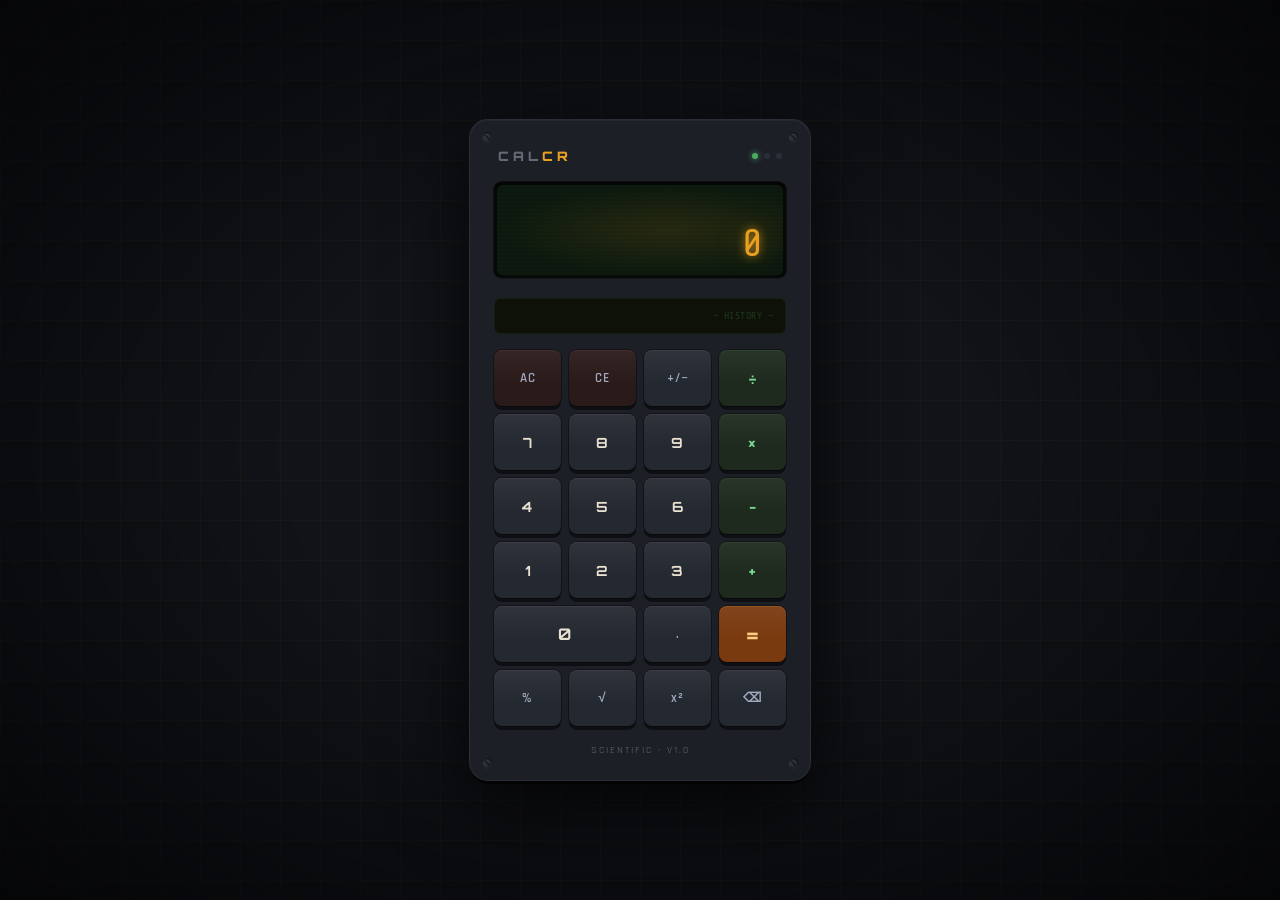
<file: index.html>
<!DOCTYPE html>
<html lang="en">
<head>
<meta charset="UTF-8">
<meta name="viewport" content="width=device-width, initial-scale=1.0">
<title>Calcr — Calculator</title>
<link href="https://fonts.googleapis.com/css2?family=Share+Tech+Mono&family=Orbitron:wght@400;700;900&family=Rajdhani:wght@300;400;600&display=swap" rel="stylesheet">
<style>
  :root {
    --bg:       #111318;
    --chassis:  #1c1f26;
    --panel:    #15181e;
    --display:  #0d1a0f;
    --led:      #e8a020;
    --led-dim:  rgba(232,160,32,0.35);
    --led-glow: rgba(232,160,32,0.12);
    --btn-base: #242830;
    --btn-top:  #2d3140;
    --btn-op:   #1e2a1e;
    --btn-op-top: #253225;
    --btn-eq:   #7a3a10;
    --btn-eq-top: #c96a2a;
    --btn-clear:#2a1a1a;
    --btn-clear-top: #3d2020;
    --text:     #e8e0d0;
    --muted:    #666a75;
    --accent:   #e8a020;
    --green:    #4aaa60;
    --border:   #2a2e38;
    --screw:    #1a1d24;
  }

  * { margin: 0; padding: 0; box-sizing: border-box; }

  body {
    font-family: 'Rajdhani', sans-serif;
    background: var(--bg);
    min-height: 100vh;
    display: flex;
    align-items: center;
    justify-content: center;
    position: relative;
    overflow: hidden;
  }

  /* Grid background */
  body::before {
    content: '';
    position: fixed;
    inset: 0;
    background-image:
      linear-gradient(rgba(232,160,32,0.03) 1px, transparent 1px),
      linear-gradient(90deg, rgba(232,160,32,0.03) 1px, transparent 1px);
    background-size: 40px 40px;
    pointer-events: none;
  }

  /* Vignette */
  body::after {
    content: '';
    position: fixed;
    inset: 0;
    background: radial-gradient(ellipse at center, transparent 40%, rgba(0,0,0,0.7) 100%);
    pointer-events: none;
  }

  .machine {
    position: relative;
    z-index: 1;
    background: var(--chassis);
    border-radius: 18px;
    padding: 28px 24px 24px;
    width: 340px;
    box-shadow:
      0 0 0 1px var(--border),
      0 4px 0 rgba(0,0,0,0.6),
      0 24px 80px rgba(0,0,0,0.8),
      inset 0 1px 0 rgba(255,255,255,0.04);
    opacity: 0;
    transform: translateY(24px) scale(0.97);
    animation: bootUp 0.8s cubic-bezier(0.16, 1, 0.3, 1) forwards;
  }
  @keyframes bootUp {
    to { opacity: 1; transform: translateY(0) scale(1); }
  }

  /* Corner screws */
  .screw {
    position: absolute;
    width: 10px; height: 10px;
    border-radius: 50%;
    background: radial-gradient(circle at 35% 35%, #3a3e4a, var(--screw));
    box-shadow: inset 0 1px 2px rgba(0,0,0,0.8), 0 1px 0 rgba(255,255,255,0.04);
  }
  .screw::after {
    content: '';
    position: absolute;
    top: 50%; left: 50%;
    transform: translate(-50%, -50%) rotate(45deg);
    width: 6px; height: 1px;
    background: rgba(0,0,0,0.5);
    box-shadow: 0 0 0 0.5px rgba(0,0,0,0.3);
  }
  .screw-tl { top: 12px; left: 12px; }
  .screw-tr { top: 12px; right: 12px; }
  .screw-bl { bottom: 12px; left: 12px; }
  .screw-br { bottom: 12px; right: 12px; }

  /* Brand strip */
  .brand-strip {
    display: flex;
    align-items: center;
    justify-content: space-between;
    margin-bottom: 18px;
    padding: 0 4px;
  }
  .brand-name {
    font-family: 'Orbitron', sans-serif;
    font-size: 13px;
    font-weight: 900;
    letter-spacing: 4px;
    color: var(--muted);
    text-transform: uppercase;
  }
  .brand-name span { color: var(--accent); }
  .status-lights {
    display: flex;
    gap: 6px;
    align-items: center;
  }
  .dot {
    width: 6px; height: 6px;
    border-radius: 50%;
  }
  .dot-on  { background: var(--green); box-shadow: 0 0 6px var(--green); }
  .dot-off { background: #2a2e38; }

  /* Display */
  .display-housing {
    background: #0a0d0a;
    border-radius: 8px;
    padding: 3px;
    margin-bottom: 20px;
    box-shadow:
      inset 0 2px 8px rgba(0,0,0,0.9),
      0 1px 0 rgba(255,255,255,0.04),
      0 0 0 1px rgba(0,0,0,0.5);
  }
  .display {
    background: var(--display);
    border-radius: 6px;
    padding: 16px 18px 12px;
    min-height: 90px;
    display: flex;
    flex-direction: column;
    justify-content: space-between;
    position: relative;
    overflow: hidden;
  }
  /* Scanlines effect */
  .display::after {
    content: '';
    position: absolute;
    inset: 0;
    background: repeating-linear-gradient(
      0deg,
      transparent,
      transparent 2px,
      rgba(0,0,0,0.07) 2px,
      rgba(0,0,0,0.07) 4px
    );
    pointer-events: none;
    border-radius: 6px;
  }
  /* LED glow overlay */
  .display::before {
    content: '';
    position: absolute;
    inset: 0;
    background: radial-gradient(ellipse at 60% 50%, var(--led-glow) 0%, transparent 70%);
    pointer-events: none;
    border-radius: 6px;
    transition: opacity 0.3s;
  }

  .display-expression {
    font-family: 'Share Tech Mono', monospace;
    font-size: 12px;
    color: var(--led-dim);
    text-align: right;
    letter-spacing: 1px;
    min-height: 16px;
    overflow: hidden;
    text-overflow: ellipsis;
    white-space: nowrap;
    position: relative;
    z-index: 1;
  }
  .display-main {
    font-family: 'Share Tech Mono', monospace;
    font-size: 38px;
    color: var(--led);
    text-align: right;
    letter-spacing: 2px;
    line-height: 1;
    text-shadow:
      0 0 10px rgba(232,160,32,0.8),
      0 0 30px rgba(232,160,32,0.3),
      0 0 60px rgba(232,160,32,0.1);
    position: relative;
    z-index: 1;
    transition: font-size 0.1s;
    word-break: break-all;
  }
  .display-main.small  { font-size: 26px; }
  .display-main.xsmall { font-size: 20px; }

  /* History tape */
  .history-tape {
    background: #0e1108;
    border-radius: 6px;
    padding: 8px 12px;
    margin-bottom: 16px;
    max-height: 64px;
    overflow-y: auto;
    scrollbar-width: none;
    border: 1px solid rgba(74,170,96,0.1);
  }
  .history-tape::-webkit-scrollbar { display: none; }
  .history-entry {
    font-family: 'Share Tech Mono', monospace;
    font-size: 11px;
    color: rgba(74,170,96,0.5);
    text-align: right;
    line-height: 1.8;
    letter-spacing: 0.5px;
  }
  .history-entry:last-child { color: rgba(74,170,96,0.8); }

  /* Keypad */
  .keypad {
    display: grid;
    grid-template-columns: repeat(4, 1fr);
    gap: 8px;
  }

  .btn {
    position: relative;
    border: none;
    border-radius: 8px;
    cursor: pointer;
    font-family: 'Orbitron', sans-serif;
    font-size: 14px;
    font-weight: 700;
    letter-spacing: 0.5px;
    height: 56px;
    transition: transform 0.08s, box-shadow 0.08s;
    user-select: none;
    outline: none;

    background: var(--btn-base);
    color: var(--text);
    box-shadow:
      0 4px 0 rgba(0,0,0,0.5),
      0 0 0 1px rgba(0,0,0,0.4),
      inset 0 1px 0 rgba(255,255,255,0.06);
  }
  .btn::before {
    content: '';
    position: absolute;
    inset: 0;
    border-radius: 8px;
    background: linear-gradient(180deg, rgba(255,255,255,0.05) 0%, transparent 60%);
    pointer-events: none;
  }
  .btn:hover {
    background: var(--btn-top);
    transform: translateY(-1px);
    box-shadow:
      0 5px 0 rgba(0,0,0,0.5),
      0 0 0 1px rgba(0,0,0,0.4),
      inset 0 1px 0 rgba(255,255,255,0.08),
      0 0 12px rgba(232,160,32,0.08);
  }
  .btn:active {
    transform: translateY(3px);
    box-shadow:
      0 1px 0 rgba(0,0,0,0.5),
      0 0 0 1px rgba(0,0,0,0.4),
      inset 0 2px 4px rgba(0,0,0,0.3);
  }

  /* Operator buttons */
  .btn-op {
    background: var(--btn-op);
    color: #7ada90;
    box-shadow:
      0 4px 0 rgba(0,0,0,0.5),
      0 0 0 1px rgba(0,0,0,0.4),
      inset 0 1px 0 rgba(74,170,96,0.12);
  }
  .btn-op:hover {
    background: var(--btn-op-top);
    box-shadow:
      0 5px 0 rgba(0,0,0,0.5),
      0 0 0 1px rgba(0,0,0,0.4),
      inset 0 1px 0 rgba(74,170,96,0.15),
      0 0 14px rgba(74,170,96,0.12);
  }

  /* Equals button */
  .btn-eq {
    background: var(--btn-eq);
    color: #ffcc80;
    grid-column: span 2;
    box-shadow:
      0 4px 0 rgba(0,0,0,0.5),
      0 0 0 1px rgba(0,0,0,0.4),
      inset 0 1px 0 rgba(232,160,32,0.2);
    font-size: 18px;
  }
  .btn-eq:hover {
    background: var(--btn-eq-top);
    box-shadow:
      0 5px 0 rgba(0,0,0,0.5),
      0 0 0 1px rgba(0,0,0,0.4),
      inset 0 1px 0 rgba(232,160,32,0.3),
      0 0 20px rgba(201,106,42,0.25);
    color: #fff;
  }

  /* Clear / special buttons */
  .btn-clear {
    background: var(--btn-clear);
    color: #e07070;
    box-shadow:
      0 4px 0 rgba(0,0,0,0.5),
      0 0 0 1px rgba(0,0,0,0.4),
      inset 0 1px 0 rgba(224,112,112,0.1);
  }
  .btn-clear:hover {
    background: var(--btn-clear-top);
    box-shadow:
      0 5px 0 rgba(0,0,0,0.5),
      0 0 0 1px rgba(0,0,0,0.4),
      inset 0 1px 0 rgba(224,112,112,0.15),
      0 0 14px rgba(224,112,112,0.12);
  }

  /* Special function row */
  .btn-fn {
    font-family: 'Rajdhani', sans-serif;
    font-size: 13px;
    font-weight: 600;
    letter-spacing: 1px;
    color: #a0a8be;
  }

  /* Ripple */
  .ripple {
    position: absolute;
    border-radius: 50%;
    background: rgba(255,255,255,0.15);
    transform: scale(0);
    animation: rippleAnim 0.4s ease-out forwards;
    pointer-events: none;
  }
  @keyframes rippleAnim {
    to { transform: scale(4); opacity: 0; }
  }

  /* Flash animation on equals */
  @keyframes displayFlash {
    0%   { background: #1a2a1a; }
    50%  { background: #0f1f0f; }
    100% { background: var(--display); }
  }
  .display.flash { animation: displayFlash 0.25s ease; }

  /* Error shake */
  @keyframes shake {
    0%, 100% { transform: translateX(0); }
    20%       { transform: translateX(-6px); }
    40%       { transform: translateX(6px); }
    60%       { transform: translateX(-4px); }
    80%       { transform: translateX(4px); }
  }
  .display.error { animation: shake 0.35s ease; }

  /* Footer */
  .footer {
    display: flex;
    justify-content: center;
    margin-top: 18px;
    gap: 16px;
  }
  .footer-label {
    font-family: 'Rajdhani', sans-serif;
    font-size: 10px;
    letter-spacing: 2px;
    color: var(--muted);
    text-transform: uppercase;
  }
</style>
</head>
<body>

<div class="machine">
  <!-- Screws -->
  <div class="screw screw-tl"></div>
  <div class="screw screw-tr"></div>
  <div class="screw screw-bl"></div>
  <div class="screw screw-br"></div>

  <!-- Brand -->
  <div class="brand-strip">
    <div class="brand-name">cal<span>cr</span></div>
    <div class="status-lights">
      <div class="dot dot-on"></div>
      <div class="dot dot-off"></div>
      <div class="dot dot-off"></div>
    </div>
  </div>

  <!-- Display -->
  <div class="display-housing">
    <div class="display" id="display">
      <div class="display-expression" id="expression">&nbsp;</div>
      <div class="display-main" id="mainDisplay">0</div>
    </div>
  </div>

  <!-- History tape -->
  <div class="history-tape" id="historyTape">
    <div class="history-entry" style="color:rgba(74,170,96,0.25);font-size:10px">— HISTORY —</div>
  </div>

  <!-- Keypad -->
  <div class="keypad">
    <!-- Row 1 -->
    <button class="btn btn-clear btn-fn" onclick="clearAll()">AC</button>
    <button class="btn btn-clear btn-fn" onclick="clearEntry()">CE</button>
    <button class="btn btn-fn" onclick="toggleSign()">+/−</button>
    <button class="btn btn-op" onclick="inputOp('/')">÷</button>

    <!-- Row 2 -->
    <button class="btn" onclick="inputNum('7')">7</button>
    <button class="btn" onclick="inputNum('8')">8</button>
    <button class="btn" onclick="inputNum('9')">9</button>
    <button class="btn btn-op" onclick="inputOp('*')">×</button>

    <!-- Row 3 -->
    <button class="btn" onclick="inputNum('4')">4</button>
    <button class="btn" onclick="inputNum('5')">5</button>
    <button class="btn" onclick="inputNum('6')">6</button>
    <button class="btn btn-op" onclick="inputOp('-')">−</button>

    <!-- Row 4 -->
    <button class="btn" onclick="inputNum('1')">1</button>
    <button class="btn" onclick="inputNum('2')">2</button>
    <button class="btn" onclick="inputNum('3')">3</button>
    <button class="btn btn-op" onclick="inputOp('+')">+</button>

    <!-- Row 5 -->
    <button class="btn" onclick="inputNum('0')" style="grid-column:span 2;font-size:16px">0</button>
    <button class="btn btn-fn" onclick="inputDot()">.</button>
    <button class="btn btn-eq" onclick="calculate()" style="grid-column:span 1;font-size:20px">=</button>

    <!-- Row 6 — functions -->
    <button class="btn btn-fn" onclick="calcPercent()">%</button>
    <button class="btn btn-fn" onclick="calcSqrt()">√</button>
    <button class="btn btn-fn" onclick="calcSquare()">x²</button>
    <button class="btn btn-fn" onclick="backspace()">⌫</button>
  </div>

  <div class="footer">
    <div class="footer-label">Scientific · v1.0</div>
  </div>
</div>

<script>
  let current    = '0';
  let expression = '';
  let operator   = null;
  let prevValue  = null;
  let justCalc   = false;
  let history    = [];

  // ── Keyboard support ──────────────────────────────────
  document.addEventListener('keydown', e => {
    if (e.key >= '0' && e.key <= '9') { inputNum(e.key); animateBtn(e.key); }
    else if (e.key === '.') inputDot();
    else if (e.key === '+') inputOp('+');
    else if (e.key === '-') inputOp('-');
    else if (e.key === '*') inputOp('*');
    else if (e.key === '/') { e.preventDefault(); inputOp('/'); }
    else if (e.key === 'Enter' || e.key === '=') calculate();
    else if (e.key === 'Backspace') backspace();
    else if (e.key === 'Escape') clearAll();
    else if (e.key === '%') calcPercent();
  });

  // ── Display ───────────────────────────────────────────
  function updateDisplay() {
    const el = document.getElementById('mainDisplay');
    el.textContent = formatNumber(current);
    const len = el.textContent.length;
    el.className = 'display-main' + (len > 12 ? ' xsmall' : len > 8 ? ' small' : '');
    document.getElementById('expression').textContent = expression || '\u00a0';
  }

  function formatNumber(n) {
    const num = parseFloat(n);
    if (isNaN(num)) return n;
    if (Math.abs(num) > 1e12 || (Math.abs(num) < 1e-6 && num !== 0)) {
      return num.toExponential(4);
    }
    // Remove unnecessary trailing zeros after decimal
    if (n.toString().includes('.') && !n.toString().endsWith('.')) {
      return parseFloat(parseFloat(n).toPrecision(12)).toString();
    }
    return n;
  }

  // ── Input number ──────────────────────────────────────
  function inputNum(d) {
    if (justCalc) { current = d; expression = ''; justCalc = false; }
    else if (current === '0' && d !== '.') current = d;
    else if (current.length >= 15) return;
    else current += d;
    updateDisplay();
  }

  function inputDot() {
    if (justCalc) { current = '0.'; justCalc = false; }
    else if (!current.includes('.')) current += '.';
    updateDisplay();
  }

  // ── Operators ─────────────────────────────────────────
  function inputOp(op) {
    if (operator && !justCalc) {
      calculate(true);
    }
    prevValue = parseFloat(current);
    operator  = op;
    const sym = op === '*' ? '×' : op === '/' ? '÷' : op;
    expression = `${formatNumber(current)} ${sym}`;
    justCalc  = false;
    current   = '0';
    updateDisplay();
  }

  // ── Calculate ─────────────────────────────────────────
  function calculate(chain = false) {
    if (operator === null || prevValue === null) return;

    const a = prevValue;
    const b = parseFloat(current);
    let result;
    const sym = operator === '*' ? '×' : operator === '/' ? '÷' : operator;
    const fullExpr = `${formatNumber(String(a))} ${sym} ${formatNumber(String(b))}`;

    if (operator === '/' && b === 0) {
      showError();
      return;
    }

    switch (operator) {
      case '+': result = a + b; break;
      case '-': result = a - b; break;
      case '*': result = a * b; break;
      case '/': result = a / b; break;
    }

    // Round float weirdness
    result = parseFloat(result.toPrecision(12));

    if (!chain) {
      addHistory(`${fullExpr} = ${result}`);
      flashDisplay();
      expression = `${fullExpr} =`;
    }

    current   = String(result);
    operator  = null;
    prevValue = null;
    justCalc  = !chain;
    updateDisplay();
  }

  // ── Special functions ─────────────────────────────────
  function clearAll() {
    current = '0'; expression = ''; operator = null; prevValue = null; justCalc = false;
    updateDisplay();
  }

  function clearEntry() {
    current = '0';
    updateDisplay();
  }

  function backspace() {
    if (justCalc) return;
    current = current.length > 1 ? current.slice(0, -1) : '0';
    updateDisplay();
  }

  function toggleSign() {
    current = current.startsWith('-') ? current.slice(1) : '-' + current;
    if (current === '-0') current = '0';
    updateDisplay();
  }

  function calcPercent() {
    current = String(parseFloat(current) / 100);
    updateDisplay();
  }

  function calcSqrt() {
    const n = parseFloat(current);
    if (n < 0) { showError(); return; }
    const result = parseFloat(Math.sqrt(n).toPrecision(12));
    addHistory(`√${formatNumber(current)} = ${result}`);
    expression = `√${formatNumber(current)} =`;
    current = String(result);
    justCalc = true;
    updateDisplay();
  }

  function calcSquare() {
    const n = parseFloat(current);
    const result = parseFloat((n * n).toPrecision(12));
    addHistory(`${formatNumber(current)}² = ${result}`);
    expression = `${formatNumber(current)}² =`;
    current = String(result);
    justCalc = true;
    updateDisplay();
  }

  // ── History ───────────────────────────────────────────
  function addHistory(entry) {
    history.push(entry);
    if (history.length > 6) history.shift();
    const tape = document.getElementById('historyTape');
    tape.innerHTML = history.map(h =>
      `<div class="history-entry">${h}</div>`
    ).join('');
    tape.scrollTop = tape.scrollHeight;
  }

  // ── Animations ────────────────────────────────────────
  function flashDisplay() {
    const d = document.getElementById('display');
    d.classList.remove('flash');
    void d.offsetWidth;
    d.classList.add('flash');
    setTimeout(() => d.classList.remove('flash'), 300);
  }

  function showError() {
    current = 'Error';
    expression = 'Cannot divide by zero';
    updateDisplay();
    const d = document.getElementById('display');
    d.classList.add('error');
    setTimeout(() => { d.classList.remove('error'); clearAll(); }, 1000);
  }

  // Ripple on button click
  document.querySelectorAll('.btn').forEach(btn => {
    btn.addEventListener('click', function(e) {
      const r = document.createElement('span');
      r.className = 'ripple';
      const size = Math.max(this.offsetWidth, this.offsetHeight);
      r.style.cssText = `width:${size}px;height:${size}px;left:${e.offsetX - size/2}px;top:${e.offsetY - size/2}px`;
      this.appendChild(r);
      setTimeout(() => r.remove(), 400);
    });
  });

  updateDisplay();
</script>
</body>
</html>
</file>
